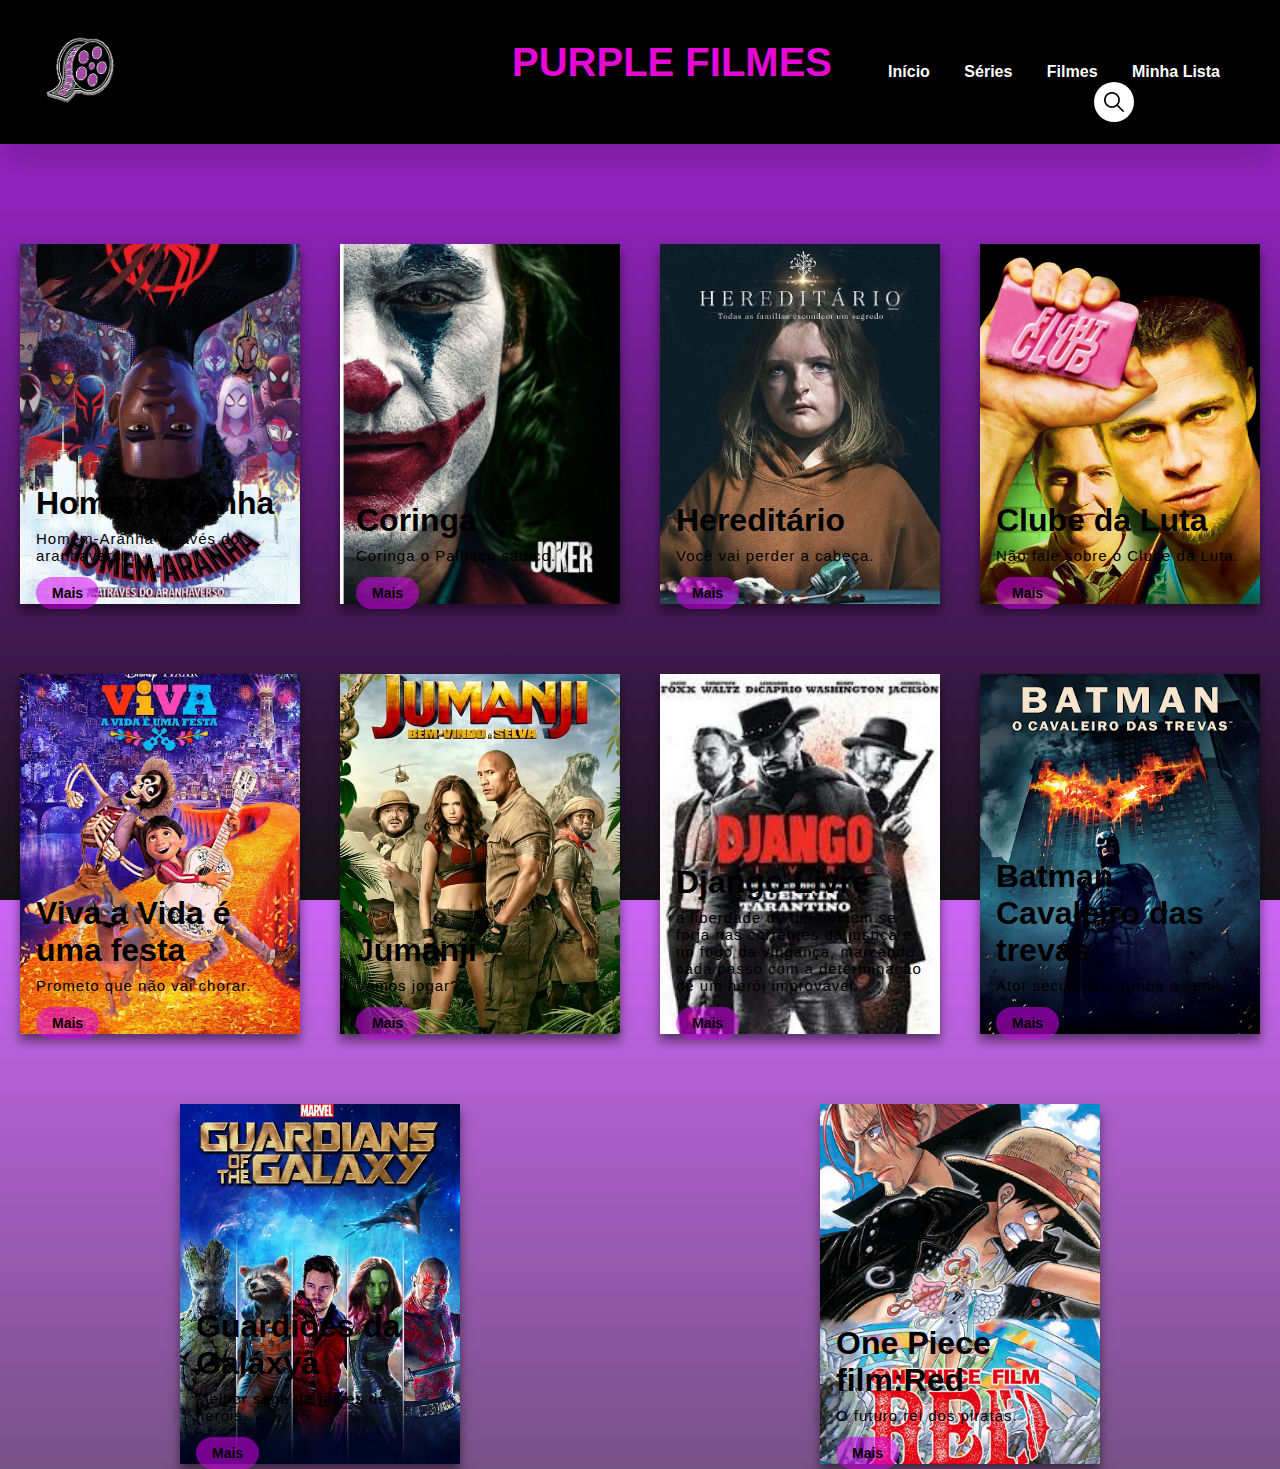
<file: index.html>
<!DOCTYPE html>
<html lang="pt-br">

<head>
    <meta charset="UTF-8">
    <meta name="viewport" content="width=device-width, initial-scale=1.0">
    <title>Lista de Filmes</title>
    <link rel="stylesheet" type="text/css" href="style.css">
    <link rel="shortcut icon" href="Logo.png" type="image/x-icon">
    <header>
        <title>FILMES</title>
        <nav class="navbar">
            <div class="titulo">
                <p>Purple Filmes</p>
            </div>

            <div class="logo">
                <img src="Logo.png" alt="Filmes">
            </div>
            <div class="menu">

                <ul>

                    <li><a href="index.html">Início</a></li>
                    <li><a href="serie.html">Séries</a></li>
                    <li><a href="index.html">Filmes</a></li>
                    <li><a href="#">Minha Lista</a></li>
                </ul>
            </div>
            <div class="search-box">
                <input type="text" class="search-txt" placeholder="Pesquisar">
                <a href="#" class="search-btn">
                    <img src="loupe.png" alt="Lupa" height="20" width="20">
                </a>
        </nav>
    </header>
</head>

<body>
    <div class="cards">

        <div class="card">
            <img src="imagens/1.jpg">
            <div class="info">
                <h1>Homem-Aranha</h1>
                <p>Homem-Aranha Através do aranhaverso.</p>
                <a href="cards/card-1.html" class="btn">Mais</a>
            </div>
        </div>


        <div class="card">
            <img src="imagens/2.jpg">
            <div class="info">
                <h1>Coringa</h1>
                <p>Coringa o Palhaço sádico.</p>
                <a href="cards/card-2.html" class="btn">Mais</a>
            </div>
        </div>


        <div class="card">
            <img src="imagens/3.jpg">
            <div class="info">
                <h1>Hereditário</h1>
                <p>Você vai perder a cabeça.</p>
                <a href="#" class="btn">Mais</a>
            </div>
        </div>



        <div class="card">
            <img src="imagens/4.jpg">
            <div class="info">
                <h1>Clube da Luta</h1>
                <p>Não fale sobre o Clube da Luta.</p>
                <a href="#" class="btn">Mais</a>
            </div>
        </div>



        <div class="card">
            <img src="imagens/5.jpg">
            <div class="info">
                <h1>Viva a Vida é uma festa</h1>
                <p>Prometo que não vai chorar.</p>
                <a href="#" class="btn">Mais</a>
            </div>
        </div>



        <div class="card">
            <img src="imagens/6.jpg">
            <div class="info">
                <h1>Jumanji</h1>
                <p>Vamos jogar?.</p>
                <a href="#" class="btn">Mais</a>
            </div>
        </div>



        <div class="card">
            <img src="imagens/7.jpg">
            <div class="info">
                <h1>Django Livre</h1>
                <p>a liberdade de um homem se forja nas correntes da justiça e no fogo da vingança, marcando cada passo
                    com a determinação de um herói improvável.</p>
                <a href="#" class="btn">Mais</a>
            </div>
        </div>



        <div class="card">
            <img src="imagens/8.jpg">
            <div class="info">
                <h1>Batman Cavaleiro das trevas</h1>
                <p>Ator secundário rouba a cena.</p>
                <a href="#" class="btn">Mais</a>
            </div>
        </div>



        <div class="card">
            <img src="imagens/9.jpg">
            <div class="info">
                <h1>Guardiões da Galáxya</h1>
                <p>Melhor saga de filmes de heróis.</p>
                <a href="#" class="btn">Mais</a>
            </div>
        </div>



        <div class="card">
            <img src="imagens/10.jpg">
            <div class="info">
                <h1>One Piece film:Red</h1>
                <p>O futuro rei dos piratas.</p>
                <a href="#" class="btn">Mais</a>
            </div>
        </div>

    </div>
</body>

</html>
</file>
<file: style.css>
* {
    box-sizing: border-box;
    font-family: 'Lato', sans-serif;
    margin: 0;
    padding: 0;
}

html,
body {
    width: 100%;
    height: 100%;
    justify-content: center;
    align-items: center;
    background: linear-gradient(to bottom, rgba(169, 1, 236, 0.605), rgba(0, 0, 0, 0.725));
    margin: 0;
    padding: 0;
}

.navbar {
    background-color: #000;
    display: flex;
    justify-content: space-between;
    align-items: center;
    padding: 20px 30px;
    box-shadow: 0px 20px 30px rgba(0, 0, 0, 0.2);
}

.navbar .titulo {
    color: #e509d6;
    box-sizing: border-box;
    display: flex;
    position: absolute;
    left: 40%;
    font-family: 'Times New Roman', Times, serif;
    font-size: 2.5em;
    font-weight: bold;
    line-height: 1.2;
    margin-bottom: 20px;
    text-align: center;
    text-transform: uppercase;

}

.logo img {
    width: 100px;

}


.menu ul {
    list-style: none;
    margin: 0;
    padding: 0;
}

.menu li {
    display: inline;
    margin-right: 30px;
}

.menu a {
    text-decoration: none;
    color: #fff;
    font-weight: bold;
}

.menu a:hover {
    border-bottom: 2px solid #e509d6;
}

.navbar .search-box {
    position: absolute;
    /* top: 50%; */
    left: 87%;
    transform: translate(-50%, 50%);
    height: 40px;
    padding: 10px;
    border-radius: 40px;
    display: flex;
    justify-content: space-around;
    align-items: flex-start;
    margin: 0;


}

.navbar .search-box .search-txt {
    border: none;
    background: none;
    outline: none;
    padding: 0;
    color: white;
    font-size: 16px;
    line-height: 40px;
    transition: .2s;
    width: 0;
}

.navbar .search-box .search-btn {
    width: 40px;
    height: 40px;
    border-radius: 50%;
    background: #fff;
    display: flex;
    justify-content: center;
    align-items: center;

}

.navbar .search-box:hover>.search-txt {
    width: 240px;
    padding: 0 6px;
}

.navbar .search-box:hover>.search-btn {
    background: white;
}

.cards {
    display: flex;
    align-items: flex-start;
    flex-direction: row;
    flex-wrap: wrap;
    justify-content: space-around;
    align-content: space-between;
    margin-top: 30px;

}

.card {
    width: 280px;
    height: 360px;
    padding: 2rem 1rem;
    background: #fff;
    position: relative;
    display: flex;
    align-items: flex-end;
    box-shadow: 0px 7px 10px rgba(0, 0, 0, 0.5);
    transition: 0.5s ease-in-out;
    margin-top: 70px;

}

.card:hover {
    transform: translateY(20px);
}

.card:before {
    content: "";
    position: absolute;
    top: 0;
    left: 0;
    display: block;
    width: 100%;
    height: 100%;
    background: linear-gradient(to bottom, rgba(213, 4, 255, 0.314), #fff);
    z-index: 2;
    opacity: 0;

}

.card:hover:before {
    opacity: 1;
}

.card img {
    width: 100%;
    height: 100%;
    object-fit: cover;
    position: absolute;
    top: 0;
    left: 0;
}

.card .info {
    position: relative;
    z-index: 3;
    color: #000;
    opacity: 1;
    transform: translateY(30px);
    transition: 0.5s all;

}

.card:hover .info {
    opacity: 1;
    transform: translateY(0px);

}

.card .info h1 {
    margin: 0;
}

.card .info p {
    letter-spacing: 1px;
    font-size: 15px;
    margin-top: 8px;
    margin-bottom: 20px;
}

.card .info .btn {
    text-decoration: none;
    padding: 0.5rem 1rem;
    background: #dd00f586;
    color: #000;
    font-size: 14px;
    font-weight: bold;
    cursor: pointer;
    transition: 0.4s ease-in-out;
    border-radius: 25px;
}

.card .info .btn:hover {
    box-shadow: 0px 7px 10px rgba(0, 0, 0, 0.5);
}
</file>
